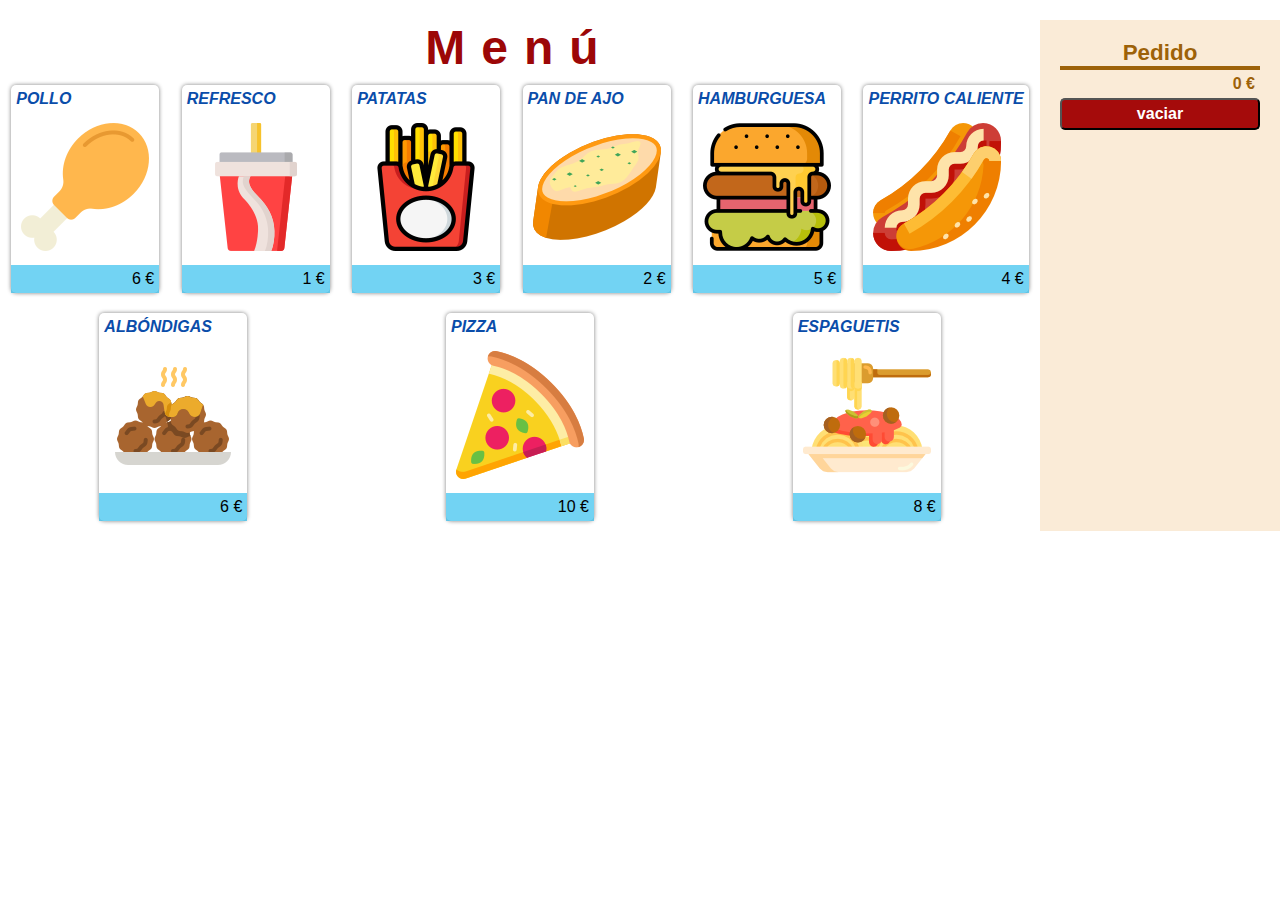
<file: hamburgueseria/index.htm>
<!DOCTYPE html>
<html lang="es">
<head>
    <meta charset="UTF-8">
    <meta name="viewport" content="width=device-width, initial-scale=1.0">
    <title>Hamburguesería</title>
    <link rel="stylesheet" href="estilos.css">
    <script src="https://code.jquery.com/jquery-3.7.1.min.js" integrity="sha256-/JqT3SQfawRcv/BIHPThkBvs0OEvtFFmqPF/lYI/Cxo=" crossorigin="anonymous"></script>
    <script src="codigo.js" defer></script>
</head>
<body>
    <main>
        <section id="productos">
            <h1>Menú</h1>
            <div class="producto" data-precio="6">
                <p class="nombre">Pollo</p>
                <img src="imagenes/chicken-leg.png" alt="">
                <p class="precio">6 €</p>
            </div>
            <div class="producto" data-precio="1">
                <p class="nombre">Refresco</p>
                <img src="imagenes/coke.png" alt="">
                <p class="precio">1 €</p>
            </div>
            <div class="producto" data-precio="3">
                <p class="nombre">Patatas</p>
                <img src="imagenes/fries.png" alt="">
                <p class="precio">3 €</p>
            </div>
            <div class="producto" data-precio="2">
                <p class="nombre">Pan de ajo</p>
                <img src="imagenes/garlic-bread.png" alt="">
                <p class="precio">2 €</p>
            </div>
            <div class="producto" data-precio="5">
                <p class="nombre">Hamburguesa</p>
                <img src="imagenes/hamburger.png" alt="">
                <p class="precio">5 €</p>
            </div>
            <div class="producto" data-precio="4">
                <p class="nombre">Perrito caliente</p>
                <img src="imagenes/hot-dog.png" alt="">
                <p class="precio">4 €</p>
            </div>
            <div class="producto" data-precio="6">
                <p class="nombre">Albóndigas</p>
                <img src="imagenes/meatballs.png" alt="">
                <p class="precio">6 €</p>
            </div>
            <div class="producto" data-precio="10">
                <p class="nombre">Pizza</p>
                <img src="imagenes/pizza.png" alt="">
                <p class="precio">10 €</p>
            </div>
            <div class="producto" data-precio="8">
                <p class="nombre">Espaguetis</p>
                <img src="imagenes/spaguetti.png" alt="">
                <p class="precio">8 €</p>
            </div>
        </section>
        <section id="pedido">
            <h2>Pedido</h2>
            <ul id="elegidos"></ul>
            <p id="total">0 €</p>
            <input type="button" value="vaciar" id="vaciar">
        </section>
    </main>
    
</body>
</html>
</file>
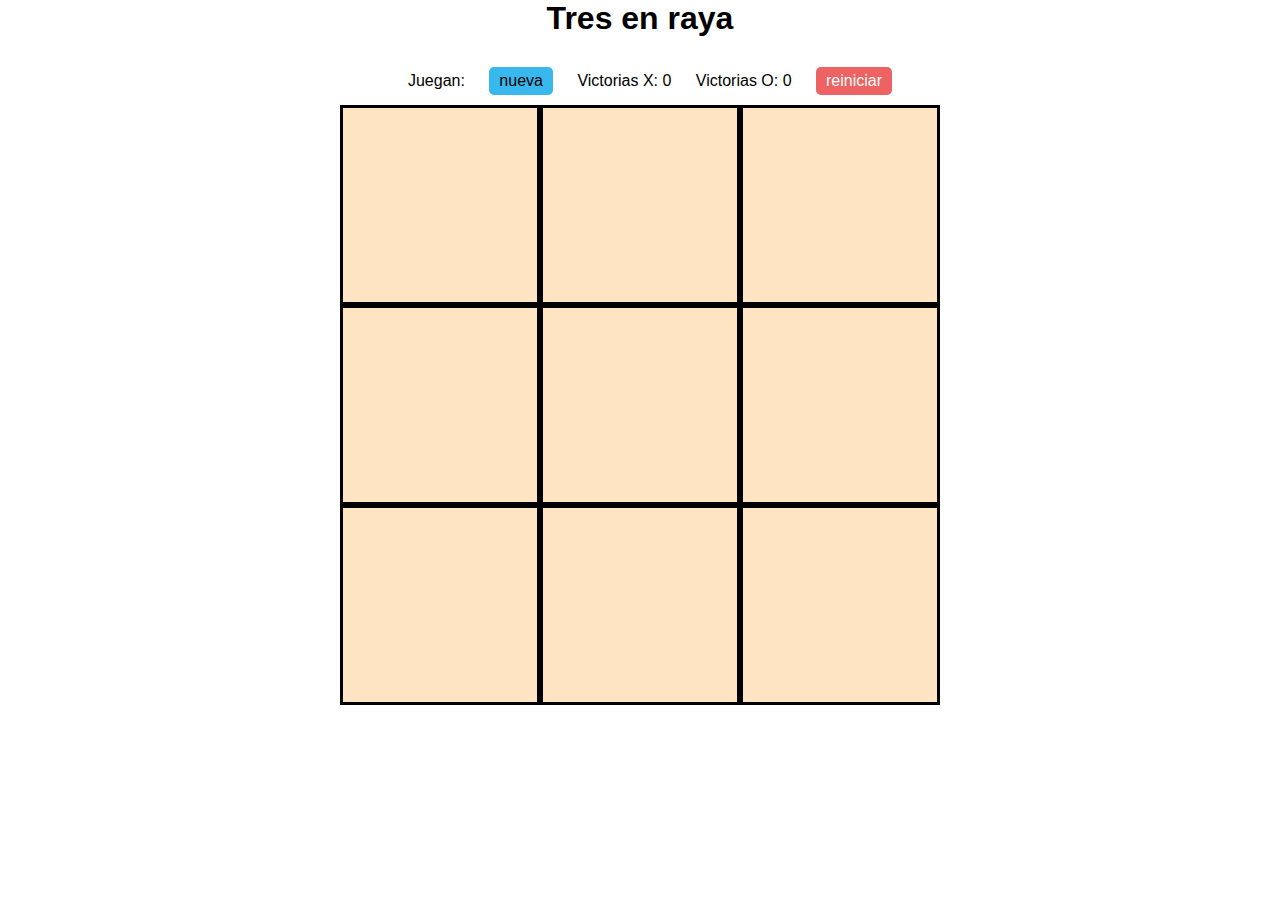
<file: tres_en_raya/index.htm>
<!DOCTYPE html>
<html lang="es">
<head>
    <meta charset="UTF-8">
    <meta name="viewport" content="width=device-width, initial-scale=1.0">
    <title>Juego tres en raya</title>
    <link rel="stylesheet" href="estilos.css">
    <script src="https://code.jquery.com/jquery-3.7.1.min.js" integrity="sha256-/JqT3SQfawRcv/BIHPThkBvs0OEvtFFmqPF/lYI/Cxo=" crossorigin="anonymous"></script>
    <script src="juego.js" defer></script>
</head>
<body>
    <header id="titulo"><h1>Tres en raya</h1></header>
    <main>
        <header>
            <div>Juegan: <span id="juegan"></span>
                <input type="button" value="nueva" id="nueva">
                <div>Victorias X: <span id="victoriasX">0</span></div>
                <div>Victorias O: <span id="victoriasO">0</span></div>
                <input type="button" value="reiniciar" id="reiniciar">
            </div>
        </header>
        <section id="partida">
            <div id="c1" class="casilla"></div>
            <div id="c2" class="casilla"></div>
            <div id="c3" class="casilla"></div>
            <div id="c4" class="casilla"></div>
            <div id="c5" class="casilla"></div>
            <div id="c6" class="casilla"></div>
            <div id="c7" class="casilla"></div>
            <div id="c8" class="casilla"></div>
            <div id="c9" class="casilla"></div>
        </section>
    </main>
    <div id="resultado">
        <h2>Final de partida</h2>
        <p></p>
        <input type="button" value="cerrar" id="cerrar">
    </div>
</body>
</html>
</file>
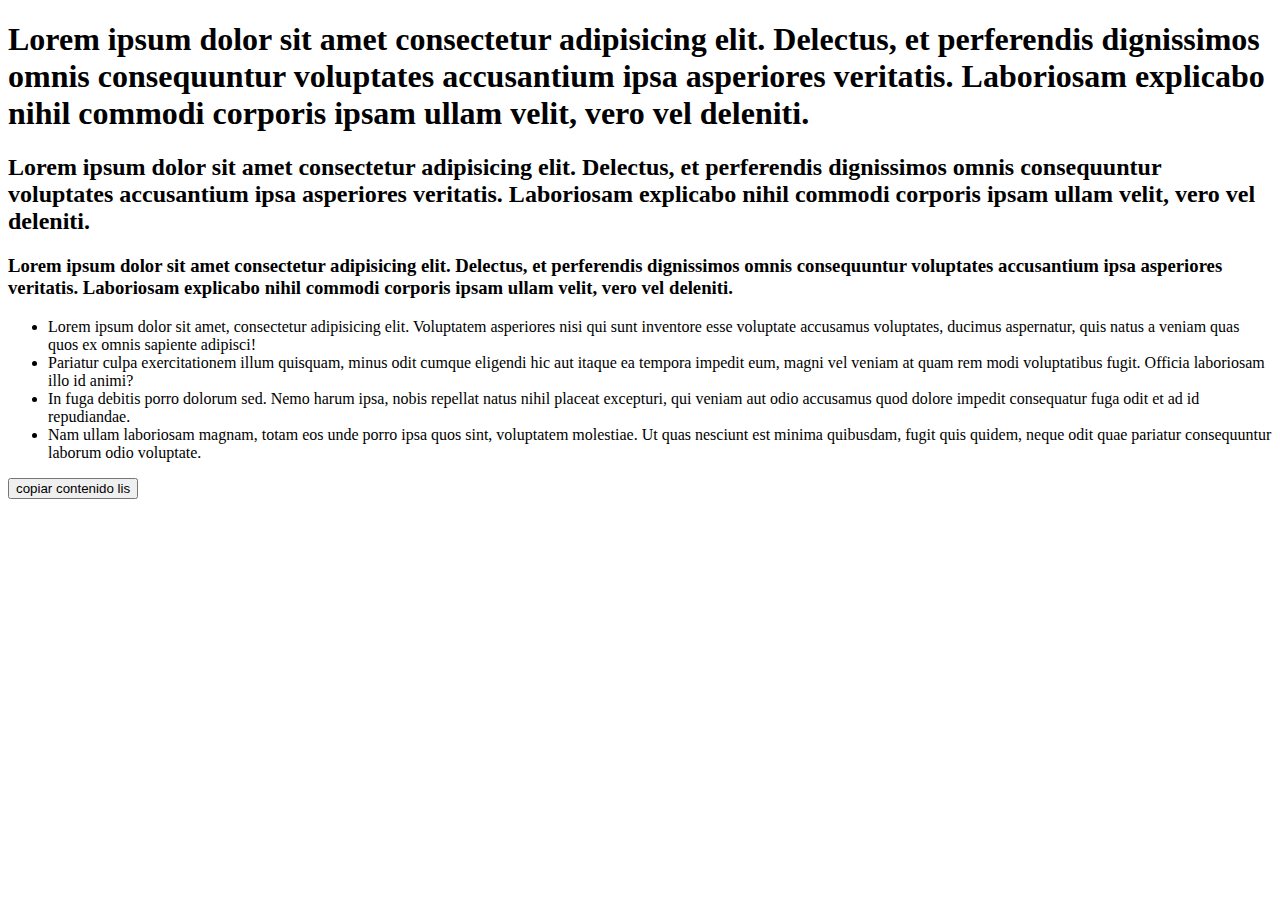
<file: ejemplo1.htm>
<!DOCTYPE html>
<html lang="es">
<head>
    <meta charset="UTF-8">
    <meta name="viewport" content="width=device-width, initial-scale=1.0">
    <title>Ejemplo 1</title>
<style>
    .fondo {
        background-color: antiquewhite;
    }
</style>

    <script src="https://code.jquery.com/jquery-3.7.1.min.js" integrity="sha256-/JqT3SQfawRcv/BIHPThkBvs0OEvtFFmqPF/lYI/Cxo=" crossorigin="anonymous"></script>

   
</head>
<body>
    <h1 id="h1">Lorem ipsum dolor sit amet consectetur adipisicing elit. Delectus, et perferendis dignissimos omnis consequuntur voluptates accusantium ipsa asperiores veritatis. Laboriosam explicabo nihil commodi corporis ipsam ullam velit, vero vel deleniti.</h1>
    <h2>Lorem ipsum dolor sit amet consectetur adipisicing elit. Delectus, et perferendis dignissimos omnis consequuntur voluptates accusantium ipsa asperiores veritatis. Laboriosam explicabo nihil commodi corporis ipsam ullam velit, vero vel deleniti.</h2>
    <h3>Lorem ipsum dolor sit amet consectetur adipisicing elit. Delectus, et perferendis dignissimos omnis consequuntur voluptates accusantium ipsa asperiores veritatis. Laboriosam explicabo nihil commodi corporis ipsam ullam velit, vero vel deleniti.</h3>


    <ul>
        <li>Lorem ipsum dolor sit amet, consectetur adipisicing elit. Voluptatem asperiores nisi qui sunt inventore esse voluptate accusamus voluptates, ducimus aspernatur, quis natus a veniam quas quos ex omnis sapiente adipisci!</li>
        <li>Pariatur culpa exercitationem illum quisquam, minus odit cumque eligendi hic aut itaque ea tempora impedit eum, magni vel veniam at quam rem modi voluptatibus fugit. Officia laboriosam illo id animi?</li>
        <li>In fuga debitis porro dolorum sed. Nemo harum ipsa, nobis repellat natus nihil placeat excepturi, qui veniam aut odio accusamus quod dolore impedit consequatur fuga odit et ad id repudiandae.</li>
        <li>Nam ullam laboriosam magnam, totam eos unde porro ipsa quos sint, voluptatem molestiae. Ut quas nesciunt est minima quibusdam, fugit quis quidem, neque odit quae pariatur consequuntur laborum odio voluptate.</li>
    </ul>
    <input type="button" value="copiar contenido lis" id="copiar">
    <div id="copia"></div>

    <script>
        $("#h1")
            .css("color", "red")
            .css("border", "solid")
            .addClass("fondo").text("Texto cambiado");
        
        $("ul li").css("color", "green");

        $(":button").css({backgroundColor: "#541288", border: "none", color: "white"});
        /* En JavaScript
        const boton = document.querySelector("[type='button']");
        boton.style.backgroundColor = "#541288";
        boton.style.border = "none";
        boton.style.color = "white";*/

        // 3 es el cuarto pues el primero es el cero
        $("li:eq(3)").css("text-transform", "uppercase");

        $("ul:first li:gt(1)").css("font-style", "italic");

        // Cambiamos todos los h
        $(":header").css("margin-left", "30px");

        $("li:first").css("font-weight", "bold");
        // document.querySelector("li:first-of-type").style.fontWeight = "bold";


        $("ul li").on("click", function () {$(this).css("color", "blue")});

        $("ul li").on("click", function () {this.style.borderBottom = "solid"});

        function copiar() {
            const div = $("#copia");
            div.text("");
            $("li").each(function() { div.append($(this).clone())});
            div.html(div.html() + "<hr>");
        }

        $("#copiar").on("click", copiar)

        /* Lo de copiar sería en JavaScript normal */
        /*function copiar2() {
            const div = document.getElementById("copia");
            div.textContent = "";
            for (const li of document.getElementsByTagName("li")) {
                div.appendChild(li.clone());
            }
            div.innerHTML += "<hr>";
        }

        document.getElementById("copiar").addEventListener("click", copiar2 );
        */



        




    </script>
    
</body>
</html>
</file>
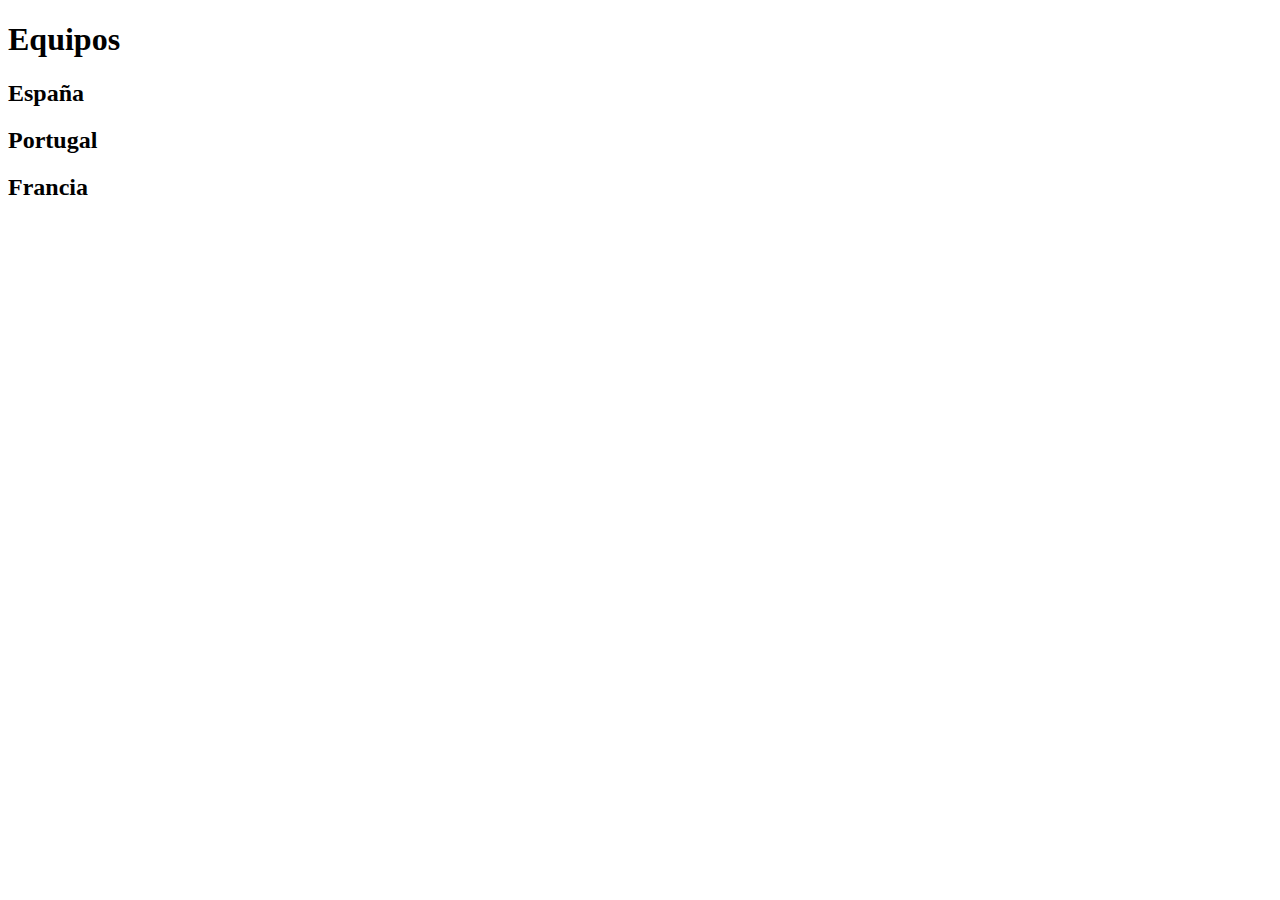
<file: ejemplo2.htm>
<!DOCTYPE html>
<html lang="es">
<head>
    <meta charset="UTF-8">
    <meta name="viewport" content="width=device-width, initial-scale=1.0">
    <title>Ejemplo2</title>
    <script src="https://code.jquery.com/jquery-3.7.1.min.js" integrity="sha256-/JqT3SQfawRcv/BIHPThkBvs0OEvtFFmqPF/lYI/Cxo=" crossorigin="anonymous"></script>
    <style>
        .ocultar {
            display: none;
        }
    </style>
</head>
<body>
    <h1>Equipos</h1>
    <h2>España</h2>
    <ul class="ocultar">
        <li>España 1</li>
        <li>España 2</li>
        <li>España 3</li>
        <li>España 4</li>
    </ul>
    <h2>Portugal</h2>
    <ul class="ocultar">
        <li>Portugal 1</li>
        <li>Portugal 2</li>
        <li>Portugal 3</li>
        <li>Portugal 4</li>
    </ul>
    <h2>Francia</h2>
    <ul class="ocultar">
        <li>Franca 1</li>
        <li>Franca 2</li>
        <li>Franca 3</li>
        <li>Franca 4</li>
    </ul>

    <script>
       /* Con Javascript puro
       function mostrarOcultar(evt) {
            evt.target.nextElementSibling.classList.toggle("ocultar");
        }
        document.querySelectorAll("h2").forEach( (e) => e.addEventListener("click", mostrarOcultar));
        */

        function mostrarOcultar(evt) {
            // $(this) devuelve el elemento donde se produjo el evento
            //$(this).next().toggleClass("ocultar");
            $(this).next().fadeToggle();
        }

        $("h2").on("click", mostrarOcultar);

    </script>
</body>
</html>
</file>
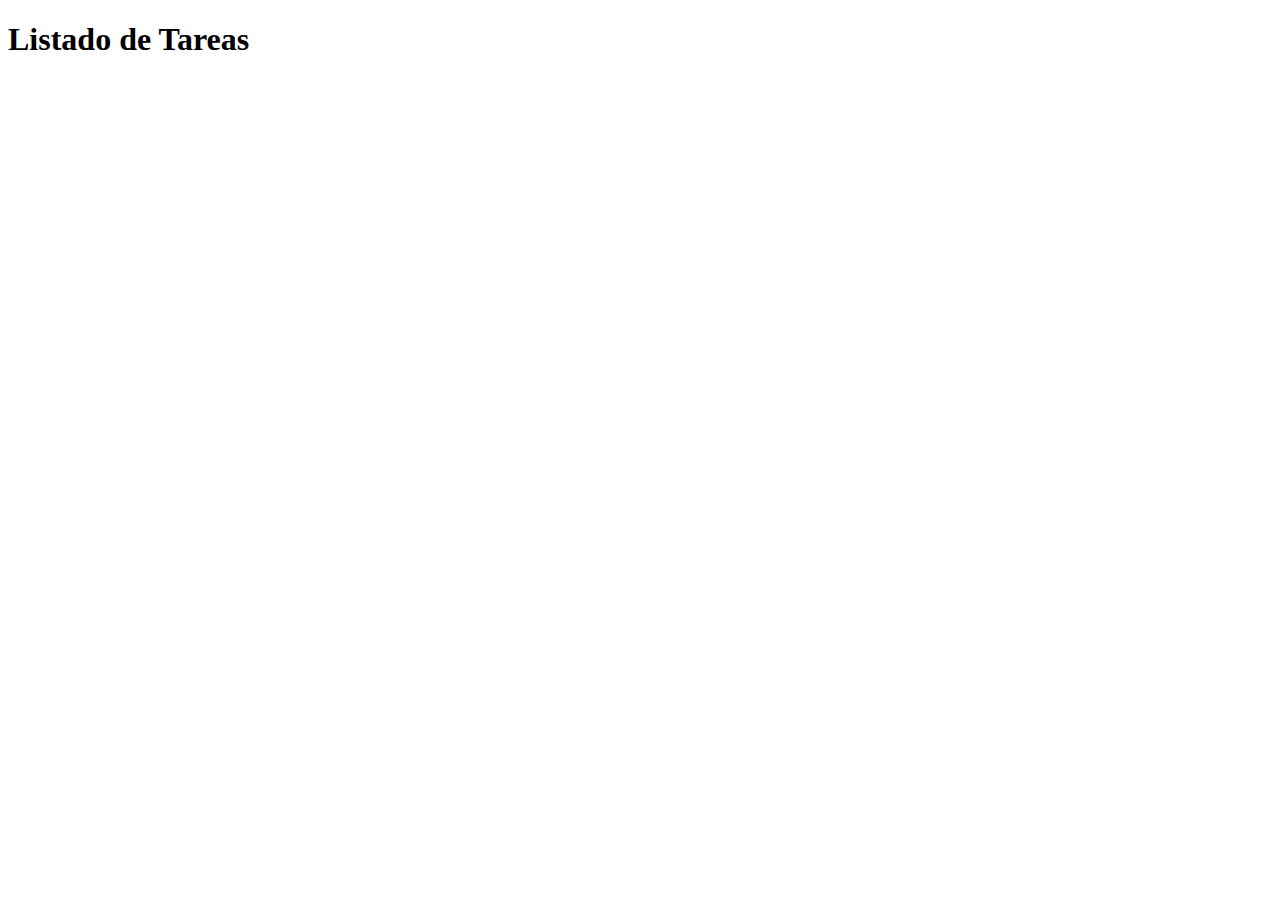
<file: ejemplo4.htm>
<!DOCTYPE html>
<html lang="es">
<head>
    <meta charset="UTF-8">
    <meta name="viewport" content="width=device-width, initial-scale=1.0">
    <title>Ejercicio 3</title>
    <script src="https://code.jquery.com/jquery-3.7.1.min.js" integrity="sha256-/JqT3SQfawRcv/BIHPThkBvs0OEvtFFmqPF/lYI/Cxo=" crossorigin="anonymous"></script>
    <script src="ejemplo4.js" defer></script>
    <style>
        div {
            margin: 20px;
            background-color: antiquewhite;
            border-radius: 10px;
            padding: 10px;
        }
    </style>
</head>
<body>
    <h1>Listado de Tareas</h1>
    <main id="contenedor"></main>
    
</body>
</html>
</file>
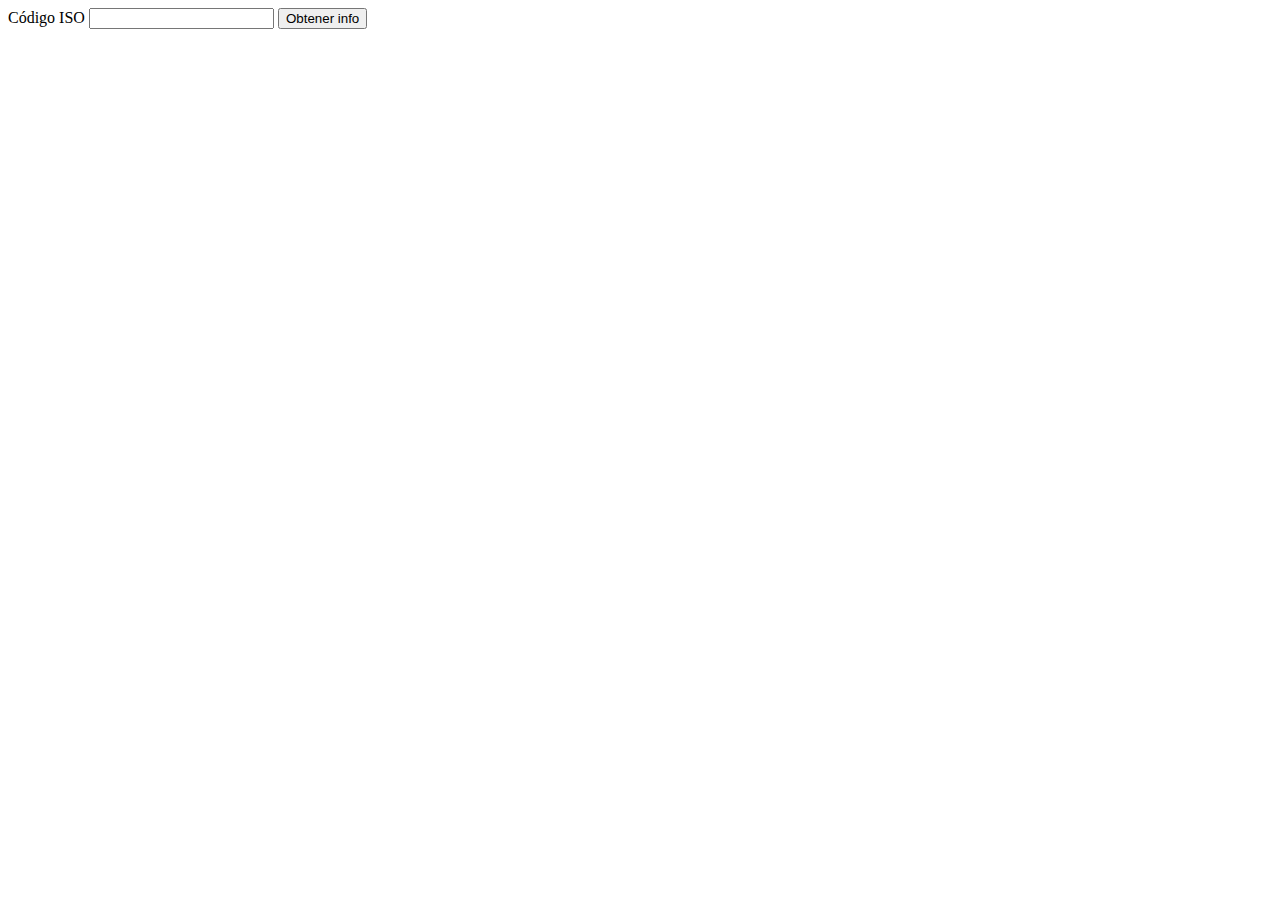
<file: ejemplo5.htm>
<!DOCTYPE html>
<html lang="es">
<head>
    <meta charset="UTF-8">
    <meta name="viewport" content="width=device-width, initial-scale=1.0">
    <title>Ejemplo 5</title>
    <script src="https://code.jquery.com/jquery-3.7.1.min.js" integrity="sha256-/JqT3SQfawRcv/BIHPThkBvs0OEvtFFmqPF/lYI/Cxo=" crossorigin="anonymous"></script>
    <script src="ejemplo5.js" defer></script>
</head>
<body>
    <label for="codigo">Código ISO</label>
    <input type="text" id="codigo" required>
    <input type="button" value="Obtener info" id="obtener">
    <main id="contenedor"></main>
</body>
</html>
</file>
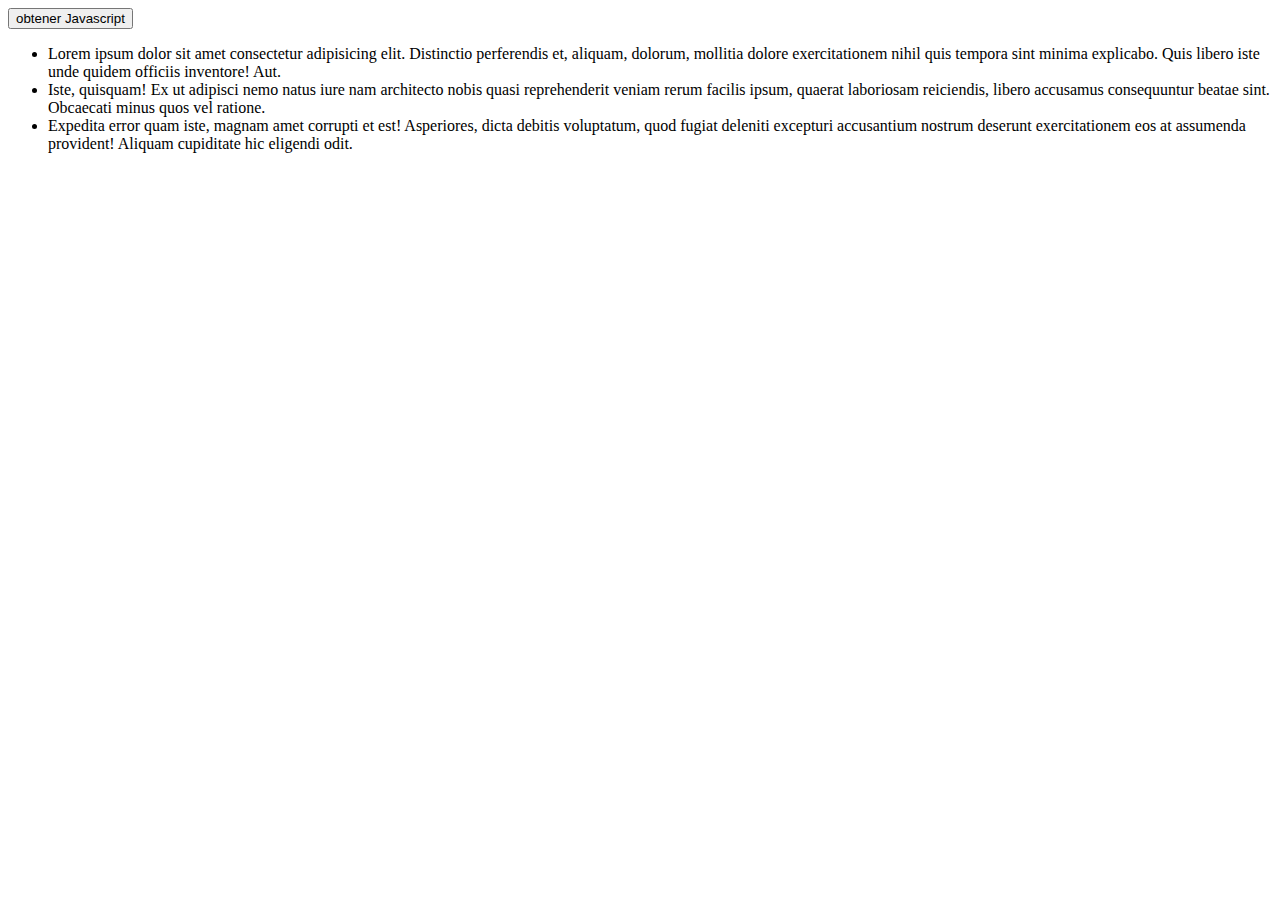
<file: ejemplo6.htm>
<!DOCTYPE html>
<html lang="es">
<head>
    <meta charset="UTF-8">
    <meta name="viewport" content="width=device-width, initial-scale=1.0">
    <title>Ejemplo 6</title>
<style>
</style>

    <script src="https://code.jquery.com/jquery-3.7.1.min.js" integrity="sha256-/JqT3SQfawRcv/BIHPThkBvs0OEvtFFmqPF/lYI/Cxo=" crossorigin="anonymous"></script>

   
</head>
<body>
    <input type="button" value="obtener Javascript" id="obtener">
    <ul>
        <li>Lorem ipsum dolor sit amet consectetur adipisicing elit. Distinctio perferendis et, aliquam, dolorum, mollitia dolore exercitationem nihil quis tempora sint minima explicabo. Quis libero iste unde quidem officiis inventore! Aut.</li>
        <li>Iste, quisquam! Ex ut adipisci nemo natus iure nam architecto nobis quasi reprehenderit veniam rerum facilis ipsum, quaerat laboriosam reiciendis, libero accusamus consequuntur beatae sint. Obcaecati minus quos vel ratione.</li>
        <li>Expedita error quam iste, magnam amet corrupti et est! Asperiores, dicta debitis voluptatum, quod fugiat deleniti excepturi accusantium nostrum deserunt exercitationem eos at assumenda provident! Aliquam cupiditate hic eligendi odit.</li>
    </ul>

    <script>
        function obtenerDatos() {
            $.getScript("ejemplo6.js")
            .fail(() => alert("error"));
        }

        $("#obtener").on("click", obtenerDatos);
    </script>
</body>
</html>
</file>
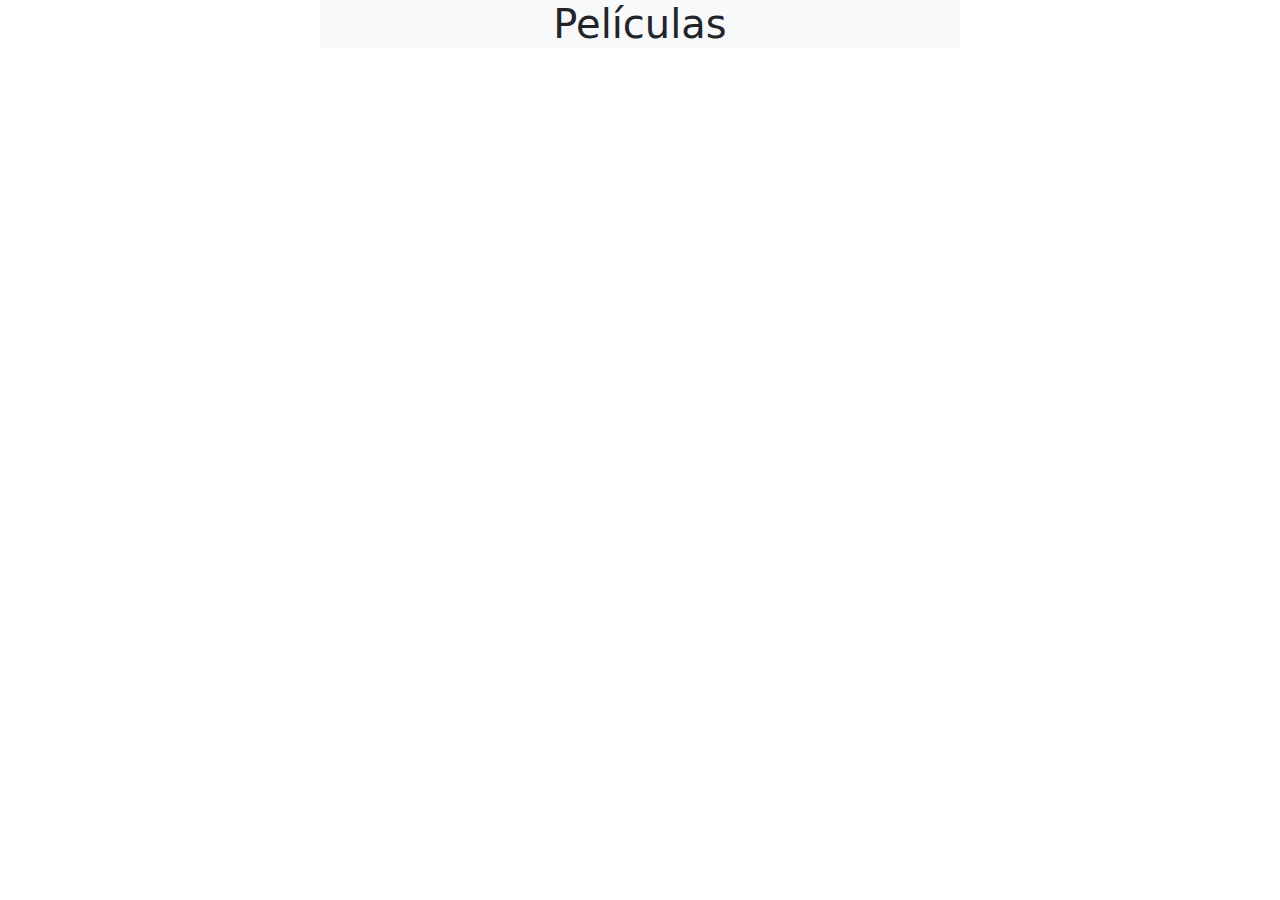
<file: peliculas.htm>
<!DOCTYPE html>
<html lang="es">
<head>
    <meta charset="UTF-8">
    <meta name="viewport" content="width=device-width, initial-scale=1.0">
    <title>Películas</title>
    <link href="https://cdn.jsdelivr.net/npm/bootstrap@5.3.3/dist/css/bootstrap.min.css" rel="stylesheet" integrity="sha384-QWTKZyjpPEjISv5WaRU9OFeRpok6YctnYmDr5pNlyT2bRjXh0JMhjY6hW+ALEwIH" crossorigin="anonymous">
    <link rel="stylesheet" href="https://cdn.jsdelivr.net/npm/bootstrap-icons@1.11.3/font/bootstrap-icons.min.css">
    <script src="https://code.jquery.com/jquery-3.7.1.min.js" integrity="sha256-/JqT3SQfawRcv/BIHPThkBvs0OEvtFFmqPF/lYI/Cxo=" crossorigin="anonymous"></script>
    <script src="peliculas.js" defer></script>
</head>
<body>
    <main class="w-50 bg-light m-auto">
        <h1 class="text-center">Películas</h1>
        <section id="peliculas">
        </section>
    </main>
    
</body>
</html>
</file>
<file: hamburgueseria/estilos.css>
* {
    margin: 0;
    padding: 0;
    font-size: 100%;
}
main {
    display: flex;
    font-family: Arial, Helvetica, sans-serif;
    margin-top: 20px;
}
main h1 {
    min-width: 100%; /* Como el h1 está dentro del flex le damos 100% para que ocupe toda una fila */
    font-size: 3rem;
    text-align: center;
    letter-spacing: 1rem;
    color: rgb(156, 7, 7);
}
#productos {
    display: flex;
    flex-wrap: wrap;
    justify-content: space-around;
}
.producto {
    box-shadow: 0 0 4px grey;
    border-radius: 5px;
    margin: 10px;
    transition-property: transform;
    transition-duration: 500ms;
}
.producto img {
    padding: 10px;
}
.producto:hover {
    transform: scale(1.1);
}
.nombre {
    padding: 5px;
    text-transform: uppercase;
    font-style: italic;
    font-weight: bold;
    color:rgb(10, 77, 170);
}
.precio {
    text-align: end;
    padding: 5px;
    background-color: rgba(17, 180, 235, 0.594);
}
#pedido {
    min-width: 200px;
    padding: 20px;
    background-color: antiquewhite;
    color:rgb(157, 98, 9)
}
#pedido h2 {
    font-size: 1.4rem;
    text-align: center;
    border-bottom: 2px solid rgb(157, 98, 9);
}
#pedido li {
    padding: 5px;
    display: flex;
    justify-content: space-between;
    border-bottom: 1px solid rgb(220, 187, 145);
}
#total {
    padding: 5px;
    text-align: end;
    font-weight: bold;
    border-top: 2px solid rgb(157, 98, 9);;
}
#vaciar {
    border-radius: 5px;
    background-color: rgb(165, 11, 11);
    color:white;
    text-align: center;
    width: 100%;
    padding: 5px;
    font-weight: bold;
}
#vaciar:hover {
    background-color: rgb(223, 58, 58);
}
</file>
<file: tres_en_raya/estilos.css>
* {
    margin: 0;
    padding: 0;
    font-size: 100%;
}

header {
    text-align: center;
    font-family: Verdana, Geneva, Tahoma, sans-serif;
    margin-bottom: 10px;
}

main header div {
    display: inline-block;
    margin-left: 20px;
}

#titulo {
    font-size: 2rem;
}
#partida {
    width:fit-content;
    margin: auto;
    display: grid;
    grid-template-columns: repeat(3, minmax(150px, 200px));    
}
.casilla {
    font-family: Verdana, Geneva, Tahoma, sans-serif;
    border: 3px solid black;
    aspect-ratio: 1;
    font-size: 7rem;
    justify-content: center;
    display: flex;
    align-items: center;
    background-color: bisque;

}
#resultado {
    display: none;
    position: absolute;
    background-color: black;
    border-radius: 10px;
    top: 50%;
    left: 50%;
    transform: translate(-50%);
    font-size: 2rem;
    color: white;
    padding: 20px;
    text-align: center;
}
#resultado h1 {
    color: red;
}

#cerrar, #nueva, #reiniciar {
    margin-top: 20px;
    padding: 5px 10px;
    background-color: rgb(57, 184, 238);
    border: none;
    border-radius: 5px;
    margin-left: 20px;
}
#reiniciar {
    background-color: rgb(237, 98, 98);
    color: white;
}

#cerrar:hover, #nueva:hover, #reiniciar:hover {
    outline: solid red 3px;
}

@keyframes victoria {
    100% {
        transform: rotate(180deg);
    }
}

@media screen and (max-width: 450px) {
    #partida {
        grid-template-columns: repeat(3, minmax(50px, 100px));    
    }
    .casilla {
        font-size: 4rem;
    }
    #resultado {
        font-size: 1.2rem;
        width: 80%;
    }
}
</file>
